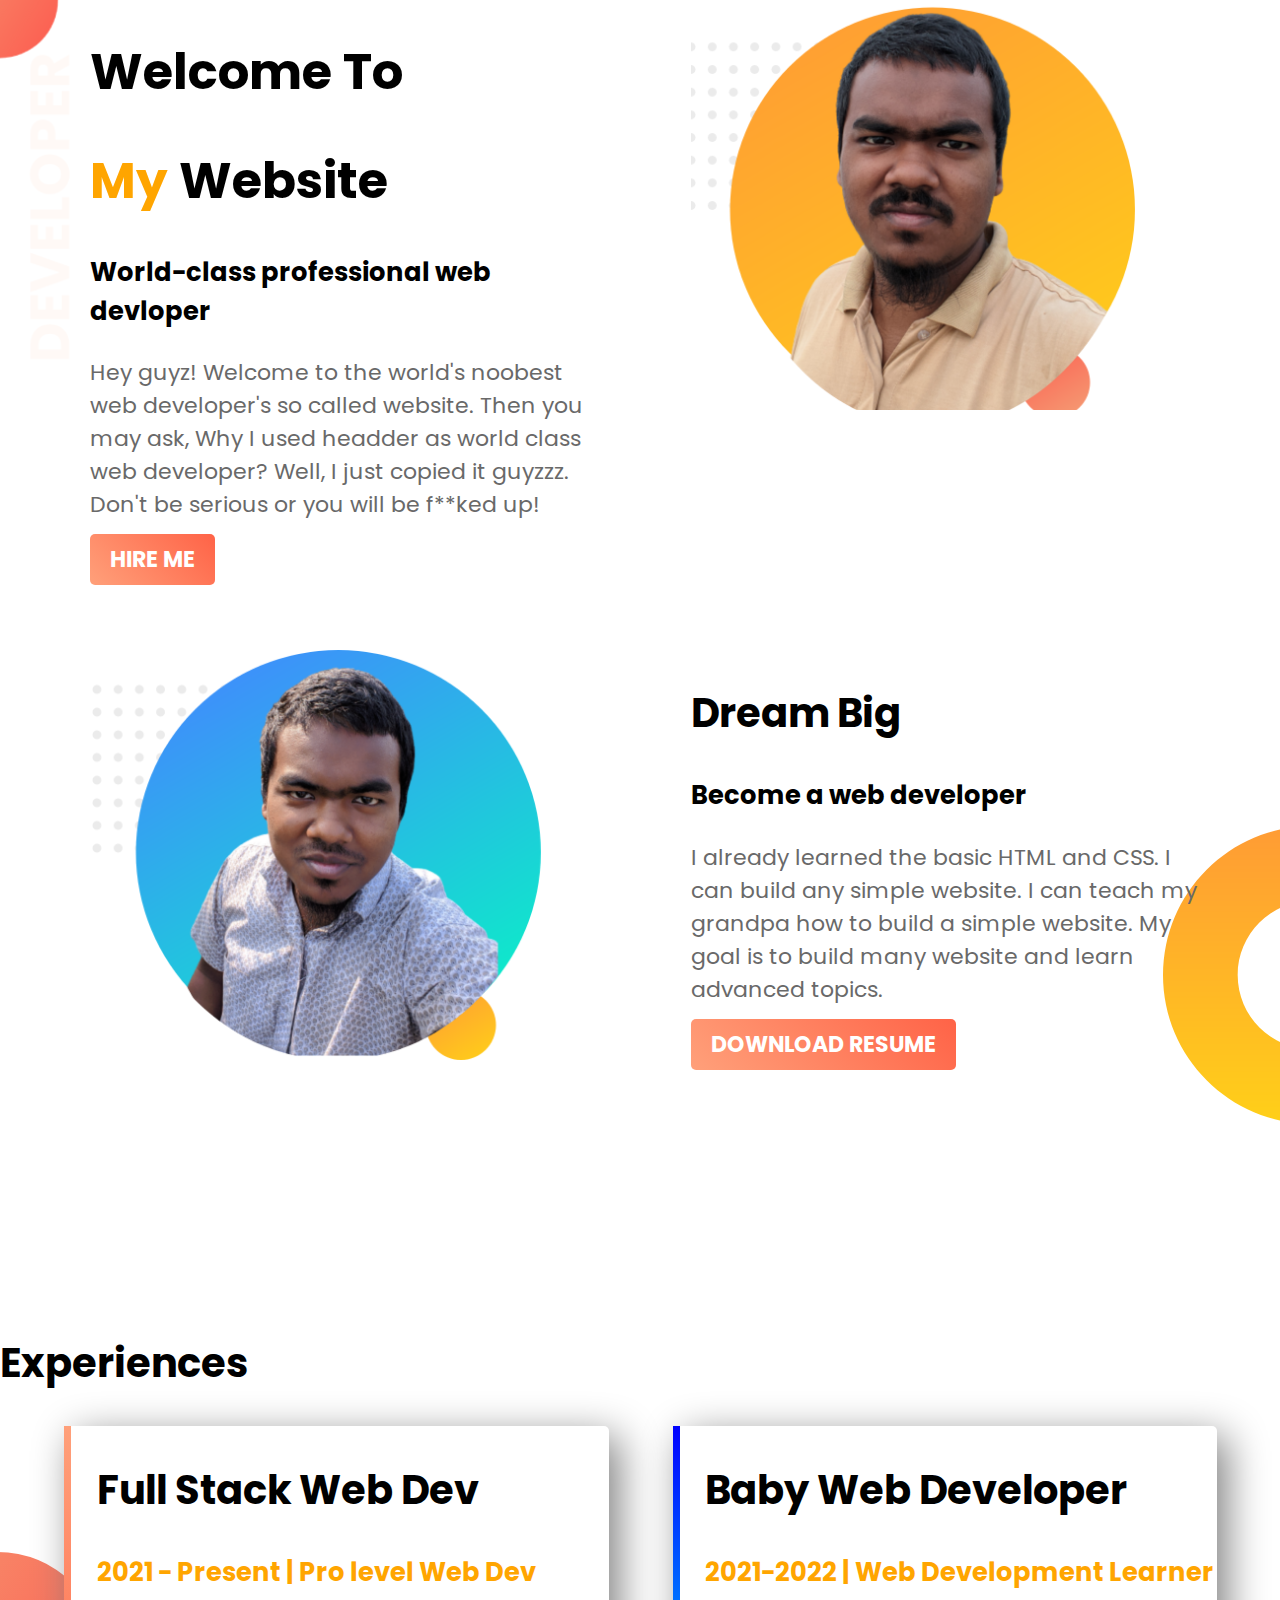
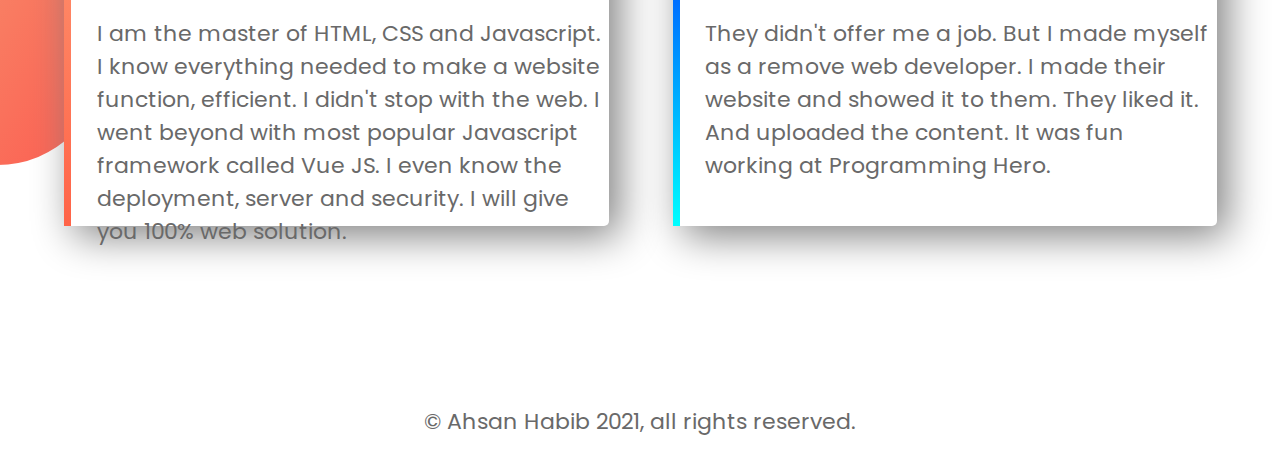
<file: index.html>
<!DOCTYPE html>
<html lang="en">
<head>
    <meta charset="UTF-8">
    <meta http-equiv="X-UA-Compatible" content="IE=edge">
    <meta name="viewport" content="width=device-width, initial-scale=1.0">
    <title>My Website</title>
    <link href='https://fonts.googleapis.com/css?family=Poppins' rel='stylesheet'>
    <link rel="stylesheet" href="style.css">
</head>
<body>
    <section class="top-banner">
        <div class="half-width">
            <h1>Welcome To</h1>
            <h1><span class="orange-highlight">My</span> Website</h1>
            <h3>World-class professional web devloper</h3>
            <p>Hey guyz! Welcome to the world's noobest web developer's so called website. Then you may ask, Why I used headder as world class web developer? Well, I just copied it guyzzz. Don't be serious or you will be f**ked up!</p>
            <a class="link-button" target="-blank" href="https://www.linkedin.com/in/md-ahsan-habib-18569b21a/">HIRE ME</a>
        </div>
        <div class="half-width">
            <img src="images/profile1.png" alt="">
        </div>
    </section>
    <section class="dream-area">
        <div class="half-width">
            <img src="images/profile2.png" alt="">
        </div>
        <div class="half-width">
            <h2>Dream Big</h2>
            <h3>Become a web developer</h3>
            <p>I already learned the basic HTML and CSS. I can build any simple website. I can teach my grandpa how to build a simple website. My goal is to build many website and learn advanced topics.</p>
            <a class="link-button" target="-blank" href="https://www.linkedin.com/in/md-ahsan-habib-18569b21a/">DOWNLOAD RESUME</a>
        </div>
    </section>
    <section class="experience-area">
        <h2>Experiences</h2>
        <div id="full-stack" class="half-width single-experience">
            <h2>Full Stack Web Dev</h2>
            <h3><span class="orange-highlight">2021 - Present | Pro level Web Dev</span></h3>
            <p>I am the master of HTML, CSS and Javascript. I know everything needed to make a website function, efficient. I didn't stop with the web. I went beyond with most popular Javascript framework called Vue JS. I even know the deployment, server and security. I will give you 100% web solution.</p>
        </div>
        <div id="baby-web" class="half-width single-experience">
            <h2>Baby Web Developer</h2>
            <h3><span class="orange-highlight">2021-2022 | Web Development Learner</span></h3>
            <p>They didn't offer me a job. But I made myself as a remove web developer. I made their website and showed it to them. They liked it. And uploaded the content. It was fun working at Programming Hero.</p>
        </div>
    </section>
    <footer>
        <p>© Ahsan Habib 2021, all rights reserved.</p>
    </footer>
</body>
</html>
</file>
<file: style.css>
body{
    font-family: 'Poppins';font-size: 22px;
    margin: 0px;
}
h1{
    font-size: 50px;
    
}
h2{
    font-size: 40px;
}
p{
    color: dimgray;
}
.orange-highlight{
    color: orange;
}
.half-width{
    width:40%;
    float: left;
    margin-left: 5%;
    padding-left: 2%;
}
.half-width img{
    width: 100%;
}
.top-banner{
    background-image: url("images/top-banner.png");
    background-repeat: no-repeat;
}
.dream-area{
    background-image: url("images/dream-bg.png");
    background-repeat: no-repeat;
    background-position: right;
}
section{
    height: 500px;
    padding-bottom: 150px;
}
.link-button{
    text-decoration: none;
    background-image: linear-gradient(45deg, lightSalmon, tomato);
    padding: 10px 20px;
    border-radius: 5px;
    color: white;
    font-weight: 700;
}
.single-experience{
    box-shadow: 10px 10px 40px gray;
    border-radius: 5px;
    height: 80%;
    background-color: white;
}
.experience-area{
    background-image: url("images/exp-bg.png");
    background-repeat: no-repeat;
    background-position: left;
}
#full-stack{
    border-left: 7px solid;
    border-image: linear-gradient(180deg, lightSalmon,tomato);
    border-image-slice: 1;
}
#baby-web{
    border-left: 7px solid;
    border-image: linear-gradient(180deg, blue,cyan);
    border-image-slice: 1;
}
footer{
    text-align: center;
}
</file>
